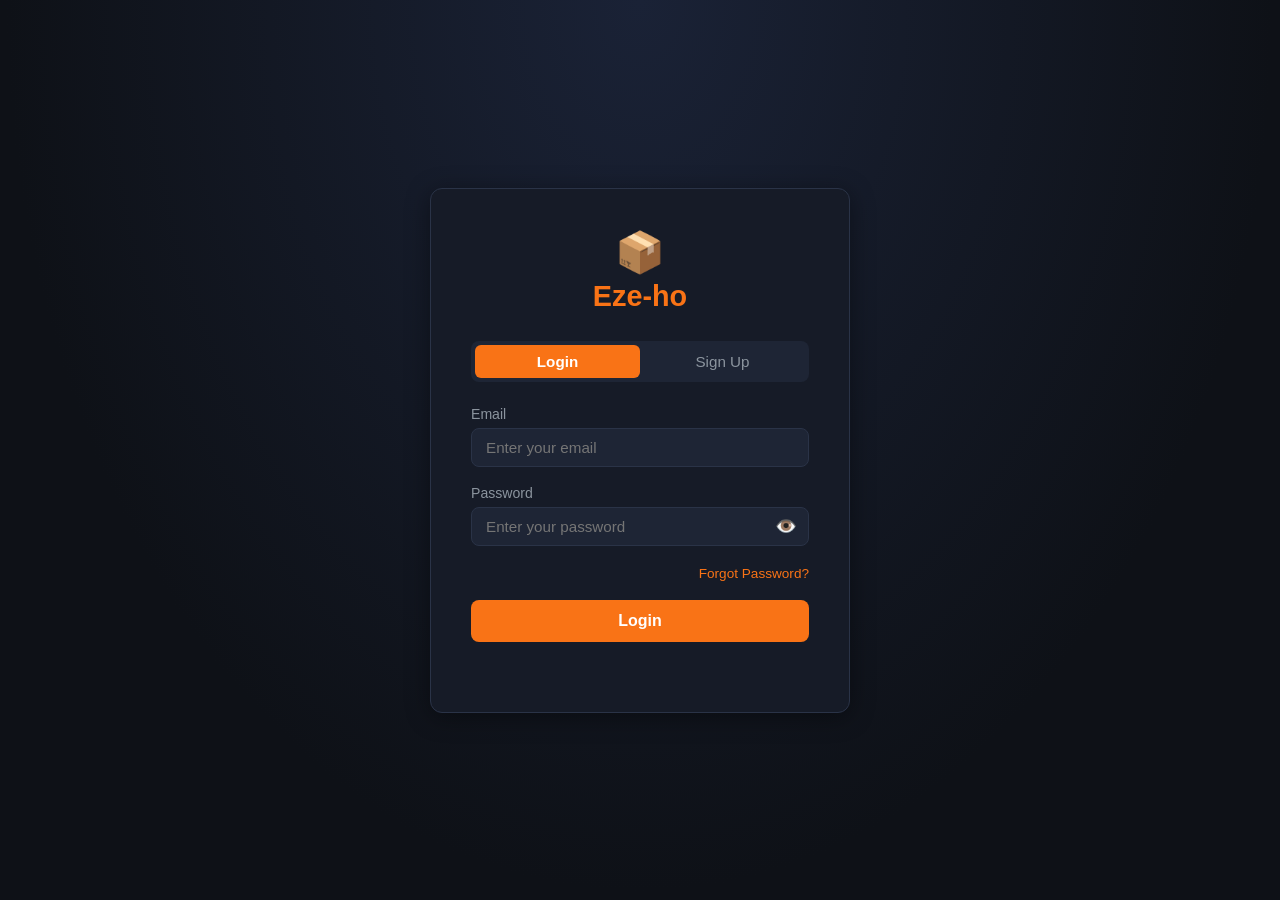
<file: index.html>
<!DOCTYPE html>
<html lang="en">
<head>
  <meta charset="UTF-8" />
  <meta name="viewport" content="width=device-width, initial-scale=1.0" />
  <title>Eze-ho - Login</title>
  <link rel="stylesheet" href="style.css" />
</head>
<body>
  <div class="auth-wrapper">
    <div class="auth-card">
      <div class="logo">
        <span class="logo-icon">📦</span>
        <h1>Eze-ho</h1>
      </div>
      <div class="tabs">
        <button class="tab active" id="loginTab" onclick="showLogin()">Login</button>
        <button class="tab" id="signupTab" onclick="showSignup()">Sign Up</button>
      </div>

      <!-- Login Form -->
      <form id="loginForm" onsubmit="handleLogin(event)">
        <div class="form-group">
          <label>Email</label>
          <input type="email" id="loginEmail" required placeholder="Enter your email" autocomplete="email" />
        </div>
        <div class="form-group">
          <label>Password</label>
          <div class="password-wrapper">
            <input type="password" id="loginPassword" required placeholder="Enter your password" autocomplete="current-password" />
            <button type="button" class="toggle-password" onclick="togglePassword('loginPassword')">👁️</button>
          </div>
        </div>
        <div class="forgot-link">
          <a href="#" onclick="openForgotModal();return false;">Forgot Password?</a>
        </div>
        <button type="submit" class="btn-primary" id="loginBtn">Login</button>
        <div id="loginError" class="error-msg"></div>
      </form>

      <!-- Signup Form -->
      <form id="signupForm" style="display:none" onsubmit="handleSignup(event)">
        <div class="form-group">
          <label>Full Name</label>
          <input type="text" id="signupName" required placeholder="Enter your full name" autocomplete="name" />
        </div>
        <div class="form-group">
          <label>Email</label>
          <input type="email" id="signupEmail" required placeholder="Enter your email" autocomplete="email" />
        </div>
        <div class="form-group">
          <label>Password</label>
          <div class="password-wrapper">
            <input type="password" id="signupPassword" required placeholder="Min 6 characters" minlength="6" autocomplete="new-password" />
            <button type="button" class="toggle-password" onclick="togglePassword('signupPassword')">👁️</button>
          </div>
        </div>
        <button type="submit" class="btn-primary" id="signupBtn">Create Account</button>
        <div id="signupMsg" class="info-msg"></div>
        <div id="signupError" class="error-msg"></div>
      </form>

      <!-- OTP Form -->
      <form id="otpForm" style="display:none" onsubmit="verifyOtp(event)">
        <h3 style="margin-bottom:12px;font-size:1.1rem;color:var(--text)">Verify Your Email</h3>
        <p style="color:var(--muted);font-size:0.85rem;margin-bottom:16px;">We sent a verification code to your email. Enter it below to complete signup.</p>
        <div class="form-group">
          <label>Verification Code</label>
          <input type="text" id="otpCode" required placeholder="Enter the code (e.g. 6 digits)" />
        </div>
        <button type="submit" class="btn-primary" id="otpBtn">Verify Account</button>
        <div id="otpError" class="error-msg"></div>
      </form>

    </div>
  </div>

  <!-- Forgot Password Modal -->
  <div id="forgotModal" class="modal-overlay" style="display:none">
    <div class="modal-box">
      <h3>Reset Password</h3>
      <p>Enter your email to receive a password reset link.</p>
      <input type="email" id="forgotEmail" placeholder="Your email address" autocomplete="email" />
      <div class="modal-actions">
        <button class="btn-secondary" onclick="closeForgotModal()">Cancel</button>
        <button class="btn-primary" onclick="sendResetEmail()">Send Reset Link</button>
      </div>
      <div id="forgotMsg" class="info-msg" style="margin-top:10px"></div>
    </div>
  </div>

  <div id="toast" class="toast"></div>
  <script type="module" src="auth.js"></script>
</body>
</html>
</file>
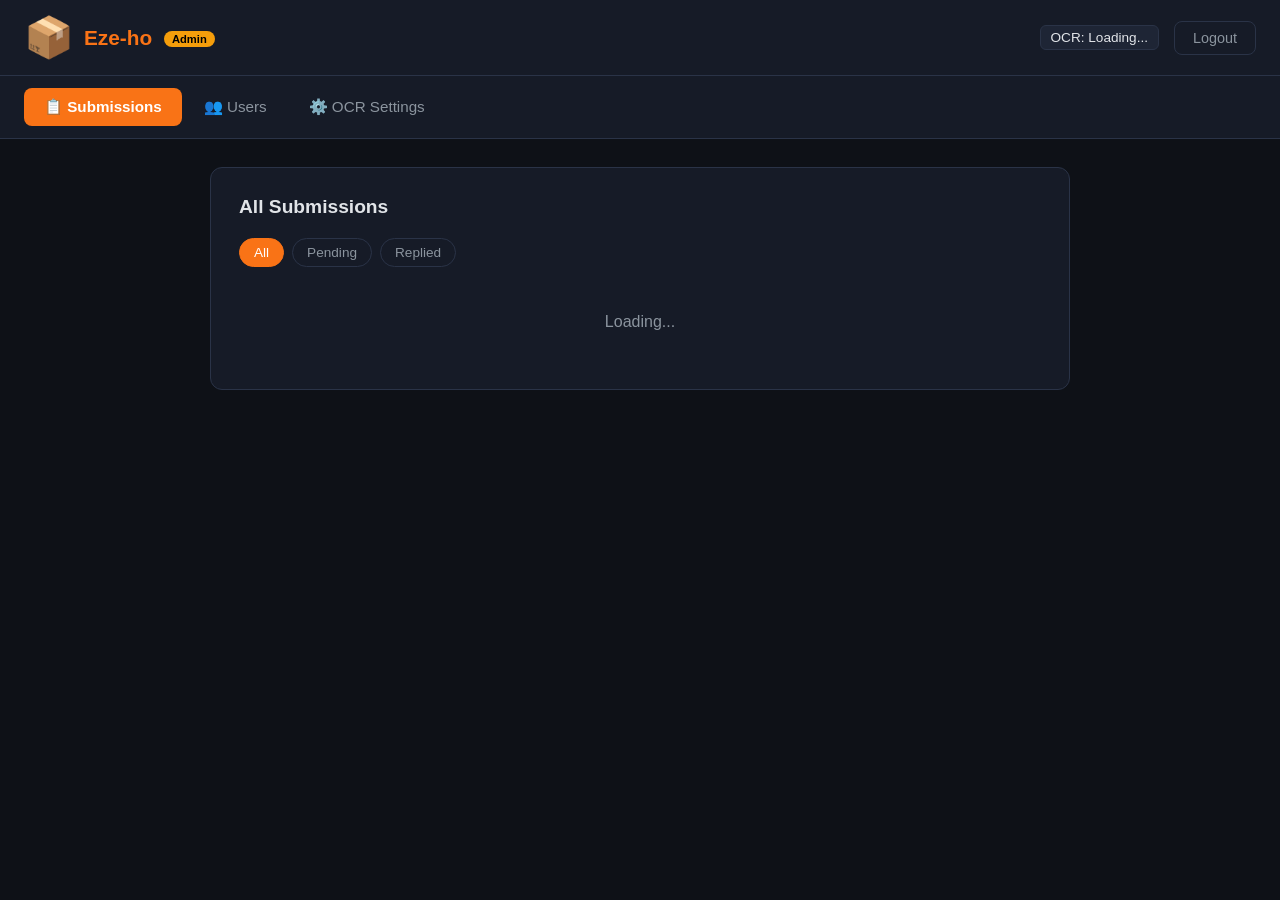
<file: admin.html>
<!DOCTYPE html>
<html lang="en">
<head>
  <meta charset="UTF-8" />
  <meta name="viewport" content="width=device-width, initial-scale=1.0" />
  <title>Eze-ho - Admin Panel</title>
  <link rel="stylesheet" href="style.css" />
</head>
<body class="app-body">

  <header class="app-header admin-header">
    <div class="header-brand">
      <span class="logo-icon">📦</span>
      <span class="brand-name">Eze-ho <span class="admin-badge">Admin</span></span>
    </div>
    <div class="header-right" style="display: flex; align-items: center; gap: 15px;">
      <span id="activeOcrBadge" style="background: var(--surface2); color: var(--text); padding: 4px 10px; border-radius: 6px; font-size: 0.85rem; font-weight: 500; border: 1px solid var(--border);">OCR: Loading...</span>
      <button class="btn-logout" onclick="handleLogout()">Logout</button>
    </div>
  </header>

  <div class="admin-tabs">
    <button class="admin-tab active" onclick="switchTab('submissions', this)">📋 Submissions</button>
    <button class="admin-tab" onclick="switchTab('users', this)">👥 Users</button>
    <button class="admin-tab" onclick="switchTab('ocr', this)">⚙️ OCR Settings</button>
  </div>

  <main class="app-main">
    <section id="tab-submissions">
      <div class="card">
        <h2>All Submissions</h2>
        <div class="filter-row">
          <button class="filter-btn active" onclick="filterSubs('all', this)">All</button>
          <button class="filter-btn" onclick="filterSubs('pending', this)">Pending</button>
          <button class="filter-btn" onclick="filterSubs('replied', this)">Replied</button>
        </div>
        <div id="adminSubmissionsList"><div class="loading-spinner">Loading...</div></div>
      </div>
    </section>

    <section id="tab-users" style="display:none">
      <div class="card">
        <h2>All Users</h2>
        <div id="usersList"><div class="loading-spinner">Loading...</div></div>
      </div>
    </section>

    <section id="tab-ocr" style="display:none">
      <div class="card">
        <h2>OCR Configuration</h2>
        <div class="form-group" style="max-width: 400px; margin-top: 1rem;">
          <label>Active OCR Service</label>
          <select id="activeOcrProvider" style="width:100%; padding:10px 14px; background:var(--surface2); border:1px solid var(--border); border-radius:8px; color:var(--text); margin-bottom: 1rem; margin-top: 0.5rem;">
            <option value="roboflow">RoboFlow OCR</option>
            <option value="ocr.space">OCR.space</option>
          </select>
          <button class="btn-primary" id="saveOcrBtn" onclick="updateOcrProvider()">Save Configuration</button>
        </div>
      </div>
    </section>
  </main>

  <!-- Reply Modal -->
  <div id="replyModal" class="modal-overlay" style="display:none">
    <div class="modal-box wide">
      <h3>Send Reply</h3>
      <input type="hidden" id="replySubmissionId" />
      <div class="form-group">
        <label>Reply Message</label>
        <textarea id="replyMessage" rows="4" placeholder="Type your reply..."></textarea>
      </div>
      <div class="form-group">
        <label>Attach File <span style="color:var(--muted);font-weight:400">(optional)</span></label>
        <input type="file" id="replyFile" multiple accept=".jpg,.jpeg,.png,.pdf,.doc,.docx,.txt" />
      </div>
      <div id="replyProgressWrapper" class="progress-wrapper" style="display:none">
        <div class="progress-bar-track"><div class="progress-bar-fill" id="replyProgressFill"></div></div>
        <span id="replyProgressText">0%</span>
      </div>
      <div class="modal-actions">
        <button class="btn-secondary" onclick="closeReplyModal()">Cancel</button>
        <button class="btn-primary" id="sendReplyBtn" onclick="sendReply()">Send Reply</button>
      </div>
    </div>
  </div>

  <!-- Credits Modal -->
  <div id="creditsModal" class="modal-overlay" style="display:none">
    <div class="modal-box">
      <h3>Manage Credits</h3>
      <input type="hidden" id="creditUserId" />
      <p id="creditUserName" style="margin-bottom:10px;font-weight:600;color:var(--text)"></p>
      <div class="form-row">
        <div class="form-group">
          <label>Action</label>
          <select id="creditAction" style="width:100%; padding:10px 14px; background:var(--surface2); border:1px solid var(--border); border-radius:8px; color:var(--text);">
            <option value="add">Add (+)</option>
            <option value="remove">Remove (-)</option>
          </select>
        </div>
        <div class="form-group">
          <label>Amount</label>
          <input type="number" id="creditAmount" min="1" value="10" />
        </div>
      </div>
      <div class="modal-actions">
        <button class="btn-secondary" onclick="closeCreditsModal()">Cancel</button>
        <button class="btn-primary" onclick="updateCredits()">Update Credits</button>
      </div>
    </div>
  </div>

  <div id="toast" class="toast"></div>
  <script src="ocrProcessor.js"></script>
  <script type="module" src="admin.js"></script>
</body>
</html>
</file>
<file: style.css>
:root {
  --primary: #f97316;
  --primary-dark: #ea6c0c;
  --bg: #0e1117;
  --surface: #161b27;
  --surface2: #1e2535;
  --border: #2a3347;
  --text: #e1e4e8;
  --muted: #8b949e;
  --success: #22c55e;
  --danger: #ef4444;
  --warning: #f59e0b;
  --radius: 12px;
  --shadow: 0 4px 24px rgba(0,0,0,0.4);
}

* { box-sizing: border-box; margin: 0; padding: 0; }

body {
  font-family: -apple-system, BlinkMacSystemFont, 'Segoe UI', Roboto, sans-serif;
  background: var(--bg);
  color: var(--text);
  min-height: 100vh;
}

/* ── AUTH ── */
.auth-wrapper {
  display: flex;
  align-items: center;
  justify-content: center;
  min-height: 100vh;
  padding: 20px;
  background: radial-gradient(ellipse at top, #1a2236 0%, #0e1117 70%);
}
.auth-card {
  background: var(--surface);
  border: 1px solid var(--border);
  border-radius: var(--radius);
  padding: 40px;
  width: 100%;
  max-width: 420px;
  box-shadow: var(--shadow);
}
.logo {
  text-align: center;
  margin-bottom: 28px;
}
.logo-icon { font-size: 2.5rem; }
.logo h1 { font-size: 1.8rem; color: var(--primary); margin-top: 4px; }

.tabs {
  display: flex;
  background: var(--surface2);
  border-radius: 8px;
  padding: 4px;
  margin-bottom: 24px;
}
.tab {
  flex: 1;
  padding: 8px;
  border: none;
  background: transparent;
  color: var(--muted);
  border-radius: 6px;
  cursor: pointer;
  font-size: 0.95rem;
  transition: all 0.2s;
}
.tab.active {
  background: var(--primary);
  color: white;
  font-weight: 600;
}

/* ── FORMS ── */
.form-group { margin-bottom: 18px; }
.form-group label {
  display: block;
  margin-bottom: 6px;
  font-size: 0.88rem;
  color: var(--muted);
  font-weight: 500;
}
.form-group input,
.form-group textarea,
.form-group select {
  width: 100%;
  padding: 10px 14px;
  background: var(--surface2);
  border: 1px solid var(--border);
  border-radius: 8px;
  color: var(--text);
  font-size: 0.95rem;
  outline: none;
  transition: border-color 0.2s;
}
.form-group input:focus,
.form-group textarea:focus { border-color: var(--primary); }
.form-group textarea { resize: vertical; min-height: 100px; }
.required { color: var(--danger); }

/* ── PASSWORD WRAPPER ── */
.password-wrapper {
  position: relative;
  display: flex;
  align-items: center;
}
.password-wrapper input {
  padding-right: 40px;
}
.toggle-password {
  position: absolute;
  right: 12px;
  background: transparent;
  border: none;
  cursor: pointer;
  font-size: 1.1rem;
  color: var(--muted);
  display: flex;
  align-items: center;
  justify-content: center;
  padding: 0;
  outline: none;
}
.toggle-password:hover {
  color: var(--text);
}

.btn-primary {
  width: 100%;
  padding: 12px;
  background: var(--primary);
  color: white;
  border: none;
  border-radius: 8px;
  font-size: 1rem;
  font-weight: 600;
  cursor: pointer;
  transition: background 0.2s;
  margin-top: 4px;
}
.btn-primary:hover { background: var(--primary-dark); }
.btn-primary:disabled { opacity: 0.6; cursor: not-allowed; }

.btn-secondary {
  padding: 10px 20px;
  background: var(--surface2);
  color: var(--text);
  border: 1px solid var(--border);
  border-radius: 8px;
  font-size: 0.95rem;
  cursor: pointer;
  transition: background 0.2s;
}
.btn-secondary:hover { background: var(--border); }

.forgot-link { text-align: right; margin-bottom: 14px; }
.forgot-link a { color: var(--primary); font-size: 0.85rem; text-decoration: none; }
.forgot-link a:hover { text-decoration: underline; }

.error-msg { color: var(--danger); font-size: 0.85rem; margin-top: 10px; min-height: 20px; }
.info-msg { color: var(--success); font-size: 0.85rem; margin-top: 10px; }

/* ── APP LAYOUT ── */
.app-body { background: var(--bg); }
.app-header {
  display: flex;
  align-items: center;
  justify-content: space-between;
  padding: 14px 24px;
  background: var(--surface);
  border-bottom: 1px solid var(--border);
  position: sticky;
  top: 0;
  z-index: 100;
  flex-wrap: wrap;
  gap: 12px;
}
.header-brand { display: flex; align-items: center; gap: 10px; }
.brand-name { font-size: 1.3rem; font-weight: 700; color: var(--primary); }
.admin-badge {
  background: var(--warning);
  color: #000;
  font-size: 0.7rem;
  padding: 2px 8px;
  border-radius: 20px;
  vertical-align: middle;
  margin-left: 6px;
}
.header-right { display: flex; align-items: center; gap: 16px; flex-wrap: wrap; }
.user-info { display: flex; flex-direction: column; font-size: 0.85rem; }
.user-info span { font-weight: 600; }
.user-info small { color: var(--muted); }
.credit-badge {
  background: var(--surface2);
  border: 1px solid var(--border);
  border-radius: 20px;
  padding: 6px 14px;
  font-size: 0.9rem;
  font-weight: 600;
  display: flex;
  align-items: center;
  gap: 6px;
}
.btn-logout {
  padding: 8px 18px;
  background: transparent;
  border: 1px solid var(--border);
  border-radius: 8px;
  color: var(--muted);
  cursor: pointer;
  font-size: 0.9rem;
  transition: all 0.2s;
}
.btn-logout:hover { border-color: var(--danger); color: var(--danger); }

.app-main { max-width: 900px; margin: 0 auto; padding: 28px 20px; display: flex; flex-direction: column; gap: 24px; }

/* ── CARDS ── */
.card {
  background: var(--surface);
  border: 1px solid var(--border);
  border-radius: var(--radius);
  padding: 28px;
}
.card h2 { font-size: 1.2rem; margin-bottom: 20px; color: var(--text); }

/* ── FILE UPLOAD ── */
.file-drop-area {
  border: 2px dashed var(--border);
  border-radius: 8px;
  padding: 24px;
  text-align: center;
  cursor: pointer;
  transition: border-color 0.2s;
  color: var(--muted);
  font-size: 0.9rem;
}
.file-drop-area:hover { border-color: var(--primary); }
.file-drop-area small { display: block; margin-top: 6px; font-size: 0.8rem; }
.file-list { margin-top: 10px; display: flex; flex-direction: column; gap: 6px; }
.file-item {
  display: flex;
  align-items: center;
  justify-content: space-between;
  background: var(--surface2);
  padding: 8px 12px;
  border-radius: 6px;
  font-size: 0.85rem;
}
.file-item button {
  background: none;
  border: none;
  color: var(--muted);
  cursor: pointer;
  padding: 2px 6px;
  font-size: 0.9rem;
}
.file-item button:hover { color: var(--danger); }

/* ── PROGRESS ── */
.progress-wrapper {
  display: flex;
  align-items: center;
  gap: 12px;
  margin-bottom: 14px;
}
.progress-bar-track {
  flex: 1;
  height: 8px;
  background: var(--surface2);
  border-radius: 4px;
  overflow: hidden;
}
.progress-bar-fill {
  height: 100%;
  background: var(--primary);
  border-radius: 4px;
  width: 0%;
  transition: width 0.3s ease;
}
#progressText { font-size: 0.85rem; color: var(--muted); min-width: 36px; }

/* ── SUBMISSIONS ── */
.submission-card {
  background: var(--surface2);
  border: 1px solid var(--border);
  border-radius: 10px;
  padding: 18px;
  margin-bottom: 14px;
}
.submission-header {
  display: flex;
  justify-content: space-between;
  align-items: flex-start;
  margin-bottom: 10px;
  flex-wrap: wrap;
  gap: 8px;
}
.submission-time { font-size: 0.82rem; color: var(--muted); }
.submission-text {
  font-size: 0.95rem;
  line-height: 1.5;
  white-space: pre-wrap;
  word-break: break-word;
}
.status-badge {
  padding: 4px 12px;
  border-radius: 20px;
  font-size: 0.78rem;
  font-weight: 600;
  white-space: nowrap;
}
.status-badge.pending { background: rgba(245,158,11,0.15); color: var(--warning); }
.status-badge.replied { background: rgba(34,197,94,0.15); color: var(--success); }

.file-links { display: flex; gap: 10px; flex-wrap: wrap; margin-top: 10px; }
.file-link {
  color: var(--primary);
  text-decoration: none;
  font-size: 0.85rem;
  background: rgba(249,115,22,0.1);
  padding: 4px 10px;
  border-radius: 6px;
  border: 1px solid rgba(249,115,22,0.2);
}
.file-link:hover { background: rgba(249,115,22,0.2); }

/* ── REPLIES ── */
.replies-section { margin-top: 12px; }
.replies-title { font-size: 0.85rem; color: var(--muted); margin-bottom: 8px; }
.reply-card {
  background: rgba(249,115,22,0.05);
  border-left: 3px solid var(--primary);
  padding: 12px 14px;
  border-radius: 0 8px 8px 0;
  margin-bottom: 8px;
}
.reply-card p { font-size: 0.9rem; line-height: 1.5; margin-bottom: 6px; }
.reply-card small { color: var(--muted); font-size: 0.78rem; }

/* ── ADMIN ── */
.admin-tabs {
  display: flex;
  gap: 2px;
  padding: 12px 24px;
  background: var(--surface);
  border-bottom: 1px solid var(--border);
}
.admin-tab {
  padding: 10px 20px;
  background: transparent;
  border: none;
  color: var(--muted);
  cursor: pointer;
  border-radius: 8px;
  font-size: 0.95rem;
  transition: all 0.2s;
}
.admin-tab.active { background: var(--primary); color: white; font-weight: 600; }
.admin-tab:hover:not(.active) { background: var(--surface2); }

.filter-row { display: flex; gap: 8px; margin-bottom: 16px; }
.filter-btn {
  padding: 6px 14px;
  border: 1px solid var(--border);
  background: transparent;
  color: var(--muted);
  border-radius: 20px;
  font-size: 0.85rem;
  cursor: pointer;
  transition: all 0.2s;
}
.filter-btn.active { background: var(--primary); border-color: var(--primary); color: white; }

.btn-reply {
  margin-top: 12px;
  padding: 8px 16px;
  background: rgba(249,115,22,0.1);
  border: 1px solid rgba(249,115,22,0.3);
  color: var(--primary);
  border-radius: 8px;
  cursor: pointer;
  font-size: 0.88rem;
  transition: all 0.2s;
}
.btn-reply:hover { background: rgba(249,115,22,0.2); }

.users-table { width: 100%; border-collapse: collapse; font-size: 0.9rem; }
.users-table th {
  text-align: left;
  padding: 10px 14px;
  background: var(--surface2);
  color: var(--muted);
  font-size: 0.8rem;
  text-transform: uppercase;
  letter-spacing: 0.5px;
}
.users-table td { padding: 12px 14px; border-bottom: 1px solid var(--border); }
.users-table tr:last-child td { border-bottom: none; }
.btn-add-credits {
  padding: 6px 14px;
  background: rgba(34,197,94,0.1);
  border: 1px solid rgba(34,197,94,0.3);
  color: var(--success);
  border-radius: 8px;
  cursor: pointer;
  font-size: 0.85rem;
  transition: all 0.2s;
}
.btn-add-credits:hover { background: rgba(34,197,94,0.2); }

/* ── MODALS ── */
.modal-overlay {
  position: fixed;
  inset: 0;
  background: rgba(0,0,0,0.7);
  display: flex;
  align-items: center;
  justify-content: center;
  z-index: 200;
  padding: 20px;
  backdrop-filter: blur(4px);
}
.modal-box {
  background: var(--surface);
  border: 1px solid var(--border);
  border-radius: var(--radius);
  padding: 32px;
  width: 100%;
  max-width: 440px;
  box-shadow: var(--shadow);
}
.modal-box.wide { max-width: 560px; }
.modal-box h3 { margin-bottom: 12px; font-size: 1.2rem; }
.modal-box p { color: var(--muted); font-size: 0.9rem; margin-bottom: 14px; }
.modal-icon { font-size: 2.5rem; text-align: center; margin-bottom: 10px; }
.modal-actions { display: flex; gap: 12px; margin-top: 20px; justify-content: flex-end; }
.modal-box input[type="email"],
.modal-box input[type="number"] {
  width: 100%;
  padding: 10px 14px;
  background: var(--surface2);
  border: 1px solid var(--border);
  border-radius: 8px;
  color: var(--text);
  font-size: 0.95rem;
  outline: none;
}
.modal-box input:focus { border-color: var(--primary); }
.whatsapp-link a { color: #25d366; font-weight: 600; }

/* ── TOAST ── */
.toast {
  position: fixed;
  bottom: 24px;
  right: 24px;
  background: var(--surface);
  border: 1px solid var(--border);
  color: var(--text);
  padding: 14px 20px;
  border-radius: 10px;
  font-size: 0.9rem;
  box-shadow: var(--shadow);
  opacity: 0;
  transform: translateY(20px);
  transition: all 0.3s ease;
  z-index: 500;
  pointer-events: none;
  max-width: 320px;
}
.toast.show { opacity: 1; transform: translateY(0); pointer-events: auto; }
.toast.success { border-color: var(--success); color: var(--success); }
.toast.error { border-color: var(--danger); color: var(--danger); }

/* ── MISC ── */
.loading-spinner { text-align: center; padding: 30px; color: var(--muted); }
.empty-msg { text-align: center; color: var(--muted); padding: 30px; font-size: 0.9rem; }
.admin-sub { margin-bottom: 18px; }
.admin-replies { margin-top: 10px; }

.form-row {
  display: grid;
  grid-template-columns: 1fr 1fr;
  gap: 14px;
}
@media (max-width: 500px) { .form-row { grid-template-columns: 1fr; } }

.sub-fields-row {
  display: flex;
  flex-wrap: wrap;
  gap: 8px;
  margin: 8px 0;
}
.sub-field {
  background: var(--surface);
  border: 1px solid var(--border);
  border-radius: 6px;
  padding: 4px 10px;
  font-size: 0.82rem;
  color: var(--text);
}
.sub-field strong { color: var(--muted); }

.table-wrap { overflow-x: auto; }

.credit-pill {
  background: rgba(249,115,22,0.12);
  color: var(--primary);
  border: 1px solid rgba(249,115,22,0.25);
  padding: 3px 10px;
  border-radius: 20px;
  font-size: 0.85rem;
  font-weight: 600;
  white-space: nowrap;
}



@media (max-width: 600px) {
  .app-header { padding: 12px 16px; }
  .card { padding: 18px; }
  .modal-box { padding: 22px; }
  .users-table { font-size: 0.82rem; }
  .users-table th, .users-table td { padding: 8px 10px; }
}
</file>
